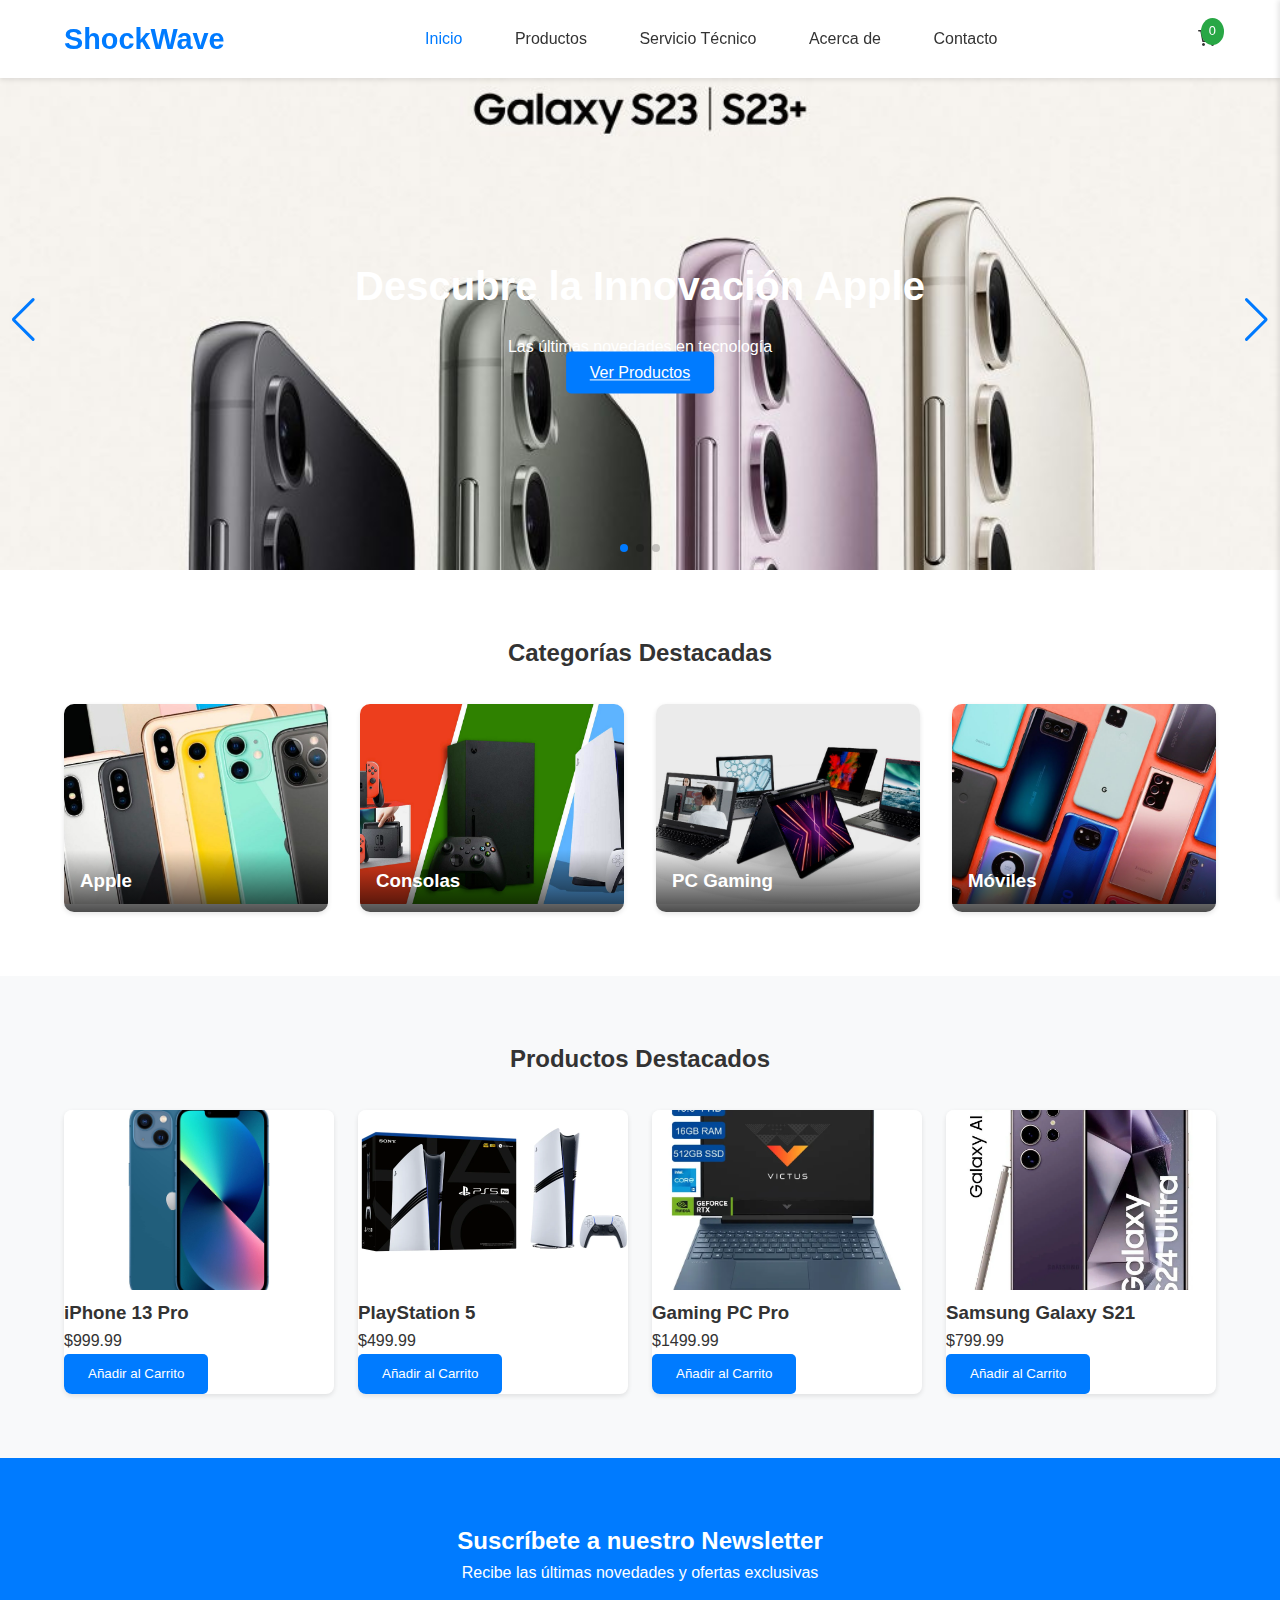
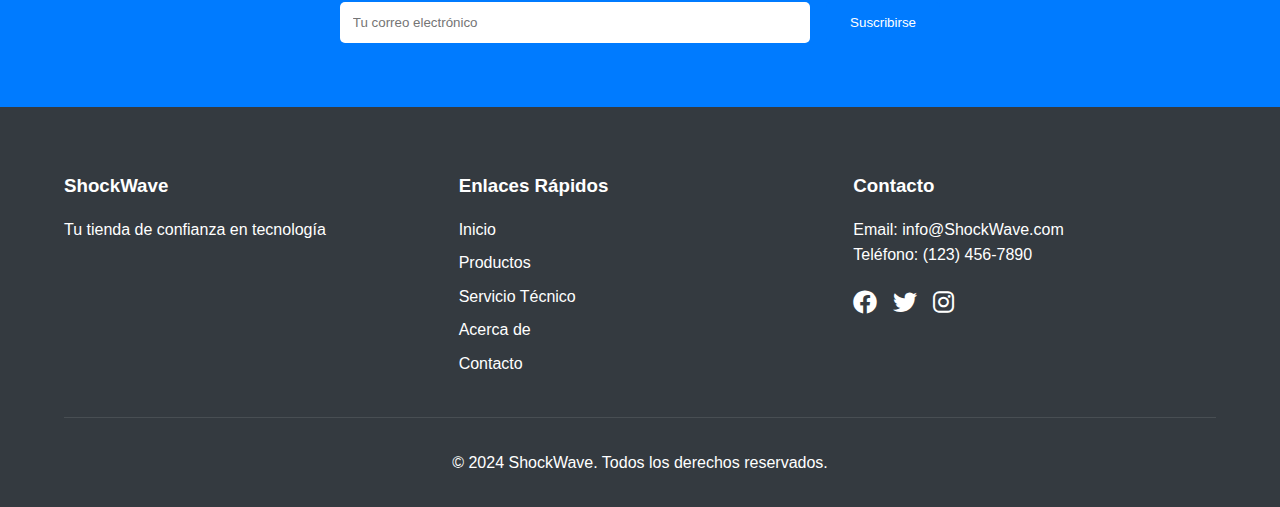
<file: index.html>
<!DOCTYPE html>
<html lang="es">
<head>
    <meta charset="UTF-8">
    <meta name="viewport" content="width=device-width, initial-scale=1.0">
    <title>ShockWave - Tu Tienda de Tecnología</title>
    <link rel="stylesheet" href="css/styles.css">
    <link rel="stylesheet" href="https://cdnjs.cloudflare.com/ajax/libs/font-awesome/6.0.0/css/all.min.css">
    <link rel="stylesheet" href="https://cdn.jsdelivr.net/npm/swiper@8/swiper-bundle.min.css">
</head>
<body>
    <!-- Header -->
    <header>
        <nav class="navbar">
            <div class="logo">
                <h1>ShockWave</h1>
            </div>
            <div class="nav-links">
                <a href="index.html" class="active">Inicio</a>
                <a href="productos.html">Productos</a>
                <a href="servicio-tecnico.html">Servicio Técnico</a>
                <a href="acerca-de.html">Acerca de</a>
                <a href="contacto.html">Contacto</a>
            </div>
            <div class="cart-icon">
                <i class="fas fa-shopping-cart"></i>
                <span class="cart-count">0</span>
            </div>
            <div class="hamburger">
                <span></span>
                <span></span>
                <span></span>
            </div>
        </nav>
    </header>

    <!-- Hero Slider -->
    <section class="hero-slider">
        <div class="swiper">
            <div class="swiper-wrapper">
                <div class="swiper-slide">
                    <img src="img/slider/slide1.jpg" alt="Apple Products">
                    <div class="slide-content">
                        <h2>Descubre la Innovación Apple</h2>
                        <p>Las últimas novedades en tecnología</p>
                        <a href="productos.html" class="btn">Ver Productos</a>
                    </div>
                </div>
                <div class="swiper-slide">
                    <img src="img/slider/slide2.jpg" alt="Gaming Consoles">
                    <div class="slide-content">
                        <h2>Consolas de Última Generación</h2>
                        <p>PlayStation, Xbox y Nintendo Switch</p>
                        <a href="productos.html" class="btn">Explorar</a>
                    </div>
                </div>
                <div class="swiper-slide">
                    <img src="img/slider/slide3.jpg" alt="PC Gaming">
                    <div class="slide-content">
                        <h2>PC Gaming</h2>
                        <p>Equipos de alto rendimiento</p>
                        <a href="productos.html" class="btn">Descubrir</a>
                    </div>
                </div>
            </div>
            <div class="swiper-pagination"></div>
            <div class="swiper-button-next"></div>
            <div class="swiper-button-prev"></div>
        </div>
    </section>

    <!-- Featured Categories -->
    <section class="categories">
        <h2>Categorías Destacadas</h2>
        <div class="category-grid">
            <div class="category-card">
                <img src="img/categorias/apple.jpg" alt="Apple">
                <h3>Apple</h3>
            </div>
            <div class="category-card">
                <img src="img/categorias/consolas.png" alt="Consolas">
                <h3>Consolas</h3>
            </div>
            <div class="category-card">
                <img src="img/categorias/PC.jpg" alt="PC">
                <h3>PC Gaming</h3>
            </div>
            <div class="category-card">
                <img src="img/categorias/movil.jpg" alt="Móviles">
                <h3>Móviles</h3>
            </div>
        </div>
    </section>

    <!-- Featured Products -->
    <section class="featured-products">
        <h2>Productos Destacados</h2>
        <div class="product-grid">
            <!-- Products will be dynamically loaded here -->
        </div>
    </section>

    <!-- Newsletter -->
    <section class="newsletter">
        <div class="newsletter-content">
            <h2>Suscríbete a nuestro Newsletter</h2>
            <p>Recibe las últimas novedades y ofertas exclusivas</p>
            <form class="newsletter-form">
                <input type="email" placeholder="Tu correo electrónico">
                <button type="submit" class="btn">Suscribirse</button>
            </form>
        </div>
    </section>

    <!-- Footer -->
    <footer>
        <div class="footer-content">
            <div class="footer-section">
                <h3>ShockWave</h3>
                <p>Tu tienda de confianza en tecnología</p>
            </div>
            <div class="footer-section">
                <h3>Enlaces Rápidos</h3>
                <ul>
                    <li><a href="index.html">Inicio</a></li>
                    <li><a href="productos.html">Productos</a></li>
                    <li><a href="servicio-tecnico.html">Servicio Técnico</a></li>
                    <li><a href="acerca-de.html">Acerca de</a></li>
                    <li><a href="contacto.html">Contacto</a></li>
                </ul>
            </div>
            <div class="footer-section">
                <h3>Contacto</h3>
                <p>Email: info@ShockWave.com</p>
                <p>Teléfono: (123) 456-7890</p>
                <div class="social-links">
                    <a href="#"><i class="fab fa-facebook"></i></a>
                    <a href="#"><i class="fab fa-twitter"></i></a>
                    <a href="#"><i class="fab fa-instagram"></i></a>
                </div>
            </div>
        </div>
        <div class="footer-bottom">
            <p>&copy; 2024 ShockWave. Todos los derechos reservados.</p>
        </div>
    </footer>

    <!-- Shopping Cart Sidebar -->
    <div class="cart-sidebar">
        <div class="cart-header">
            <h3>Carrito de Compras</h3>
            <button class="close-cart">&times;</button>
        </div>
        <div class="cart-items">
            <!-- Cart items will be dynamically added here -->
        </div>
        <div class="cart-total">
            <p>Total: <span>$0.00</span></p>
            <button class="btn checkout-btn">Proceder al Pago</button>
        </div>
    </div>

    <script src="https://cdn.jsdelivr.net/npm/swiper@8/swiper-bundle.min.js"></script>
    <script src="js/main.js"></script>
</body>
</html>
</file>
<file: css/styles.css>
/* Reset and Base Styles */
* {
    margin: 0;
    padding: 0;
    box-sizing: border-box;
}

:root {
    --primary-color: #007bff;
    --secondary-color: #6c757d;
    --accent-color: #28a745;
    --text-color: #333;
    --light-bg: #f8f9fa;
    --dark-bg: #343a40;
    --white: #ffffff;
    --shadow: 0 2px 5px rgba(0,0,0,0.1);
}

body {
    font-family: 'Segoe UI', Tahoma, Geneva, Verdana, sans-serif;
    line-height: 1.6;
    color: var(--text-color);
}

/* Header and Navigation */
.navbar {
    display: flex;
    justify-content: space-between;
    align-items: center;
    padding: 1rem 5%;
    background-color: var(--white);
    box-shadow: var(--shadow);
    position: fixed;
    width: 100%;
    top: 0;
    z-index: 1000;
}

.logo h1 {
    color: var(--primary-color);
    font-size: 1.8rem;
}

.nav-links a {
    text-decoration: none;
    color: var(--text-color);
    margin: 0 1rem;
    padding: 0.5rem;
    transition: color 0.3s ease;
}

.nav-links a:hover,
.nav-links a.active {
    color: var(--primary-color);
}

.cart-icon {
    position: relative;
    cursor: pointer;
}

.cart-count {
    position: absolute;
    top: -8px;
    right: -8px;
    background-color: var(--accent-color);
    color: var(--white);
    border-radius: 50%;
    padding: 0.2rem 0.5rem;
    font-size: 0.8rem;
}

.hamburger {
    display: none;
    flex-direction: column;
    cursor: pointer;
}

.hamburger span {
    width: 25px;
    height: 3px;
    background-color: var(--text-color);
    margin: 2px 0;
    transition: 0.3s;
}

/* Hero Slider */
.hero-slider {
    margin-top: 70px;
    position: relative;
}

.swiper {
    width: 100%;
    height: 500px;
}

.swiper-slide {
    position: relative;
}

.swiper-slide img {
    width: 100%;
    height: 100%;
    object-fit: cover;
}

.slide-content {
    position: absolute;
    top: 50%;
    left: 50%;
    transform: translate(-50%, -50%);
    text-align: center;
    color: var(--white);
    z-index: 1;
}

.slide-content h2 {
    font-size: 2.5rem;
    margin-bottom: 1rem;
}

/* Categories Section */
.categories {
    padding: 4rem 5%;
}

.categories h2 {
    text-align: center;
    margin-bottom: 2rem;
}

.category-grid {
    display: grid;
    grid-template-columns: repeat(auto-fit, minmax(250px, 1fr));
    gap: 2rem;
}

.category-card {
    position: relative;
    overflow: hidden;
    border-radius: 10px;
    box-shadow: var(--shadow);
    transition: transform 0.3s ease;
}

.category-card:hover {
    transform: translateY(-5px);
}

.category-card img {
    width: 100%;
    height: 200px;
    object-fit: cover;
}

.category-card h3 {
    position: absolute;
    bottom: 0;
    left: 0;
    right: 0;
    padding: 1rem;
    background: linear-gradient(transparent, rgba(0,0,0,0.7));
    color: var(--white);
    margin: 0;
}

/* Featured Products */
.featured-products {
    padding: 4rem 5%;
    background-color: var(--light-bg);
}

.featured-products h2 {
    text-align: center;
    margin-bottom: 2rem;
}

.product-grid {
    display: grid;
    grid-template-columns: repeat(auto-fit, minmax(200px, 1fr));
    gap: 1.5rem;
    max-width: 1200px;
    margin: 0 auto;
}

.product-card {
    background: var(--white);
    border-radius: 8px;
    overflow: hidden;
    box-shadow: var(--shadow);
    transition: transform 0.3s ease;
}

.product-card:hover {
    transform: translateY(-5px);
}

.product-card img {
    width: 100%;
    height: 180px;
    object-fit: cover;
}

.product-info {
    padding: 1rem;
}

.product-info h3 {
    font-size: 1rem;
    margin-bottom: 0.5rem;
}

.product-info .price {
    color: var(--primary-color);
    font-weight: bold;
    font-size: 1.1rem;
}

/* Newsletter Section */
.newsletter {
    padding: 4rem 5%;
    background-color: var(--primary-color);
    color: var(--white);
}

.newsletter-content {
    max-width: 600px;
    margin: 0 auto;
    text-align: center;
}

.newsletter-form {
    display: flex;
    gap: 1rem;
    margin-top: 1rem;
}

.newsletter-form input {
    flex: 1;
    padding: 0.8rem;
    border: none;
    border-radius: 5px;
}

/* Footer */
footer {
    background-color: var(--dark-bg);
    color: var(--white);
    padding: 4rem 5% 2rem;
}

.footer-content {
    display: grid;
    grid-template-columns: repeat(auto-fit, minmax(250px, 1fr));
    gap: 2rem;
    margin-bottom: 2rem;
}

.footer-section h3 {
    margin-bottom: 1rem;
}

.footer-section ul {
    list-style: none;
}

.footer-section ul li {
    margin-bottom: 0.5rem;
}

.footer-section a {
    color: var(--white);
    text-decoration: none;
}

.social-links {
    display: flex;
    gap: 1rem;
    margin-top: 1rem;
}

.social-links a {
    color: var(--white);
    font-size: 1.5rem;
}

.footer-bottom {
    text-align: center;
    padding-top: 2rem;
    border-top: 1px solid rgba(255,255,255,0.1);
}

/* Cart Sidebar */
.cart-sidebar {
    position: fixed;
    top: 0;
    right: -400px;
    width: 400px;
    height: 100vh;
    background-color: var(--white);
    box-shadow: -2px 0 5px rgba(0,0,0,0.1);
    transition: right 0.3s ease;
    z-index: 1001;
}

.cart-sidebar.active {
    right: 0;
}

.cart-header {
    padding: 1rem;
    border-bottom: 1px solid #eee;
    display: flex;
    justify-content: space-between;
    align-items: center;
}

.close-cart {
    background: none;
    border: none;
    font-size: 1.5rem;
    cursor: pointer;
}

.cart-items {
    padding: 1rem;
    overflow-y: auto;
    max-height: calc(100vh - 200px);
}

.cart-total {
    padding: 1rem;
    border-top: 1px solid #eee;
    position: absolute;
    bottom: 0;
    width: 100%;
    background-color: var(--white);
}

/* Buttons */
.btn {
    padding: 0.8rem 1.5rem;
    border: none;
    border-radius: 5px;
    background-color: var(--primary-color);
    color: var(--white);
    cursor: pointer;
    transition: background-color 0.3s ease;
}

.btn:hover {
    background-color: #0056b3;
}

/* Responsive Design */
@media (max-width: 768px) {
    .nav-links {
        display: none;
        position: absolute;
        top: 100%;
        left: 0;
        right: 0;
        background-color: var(--white);
        padding: 1rem;
        box-shadow: var(--shadow);
    }

    .nav-links.active {
        display: flex;
        flex-direction: column;
    }

    .nav-links a {
        margin: 0.5rem 0;
    }

    .hamburger {
        display: flex;
    }

    .swiper {
        height: 300px;
    }

    .slide-content h2 {
        font-size: 1.8rem;
    }

    .newsletter-form {
        flex-direction: column;
    }

    .cart-sidebar {
        width: 100%;
        right: -100%;
    }
}

@media (max-width: 480px) {
    .navbar {
        padding: 1rem;
    }

    .logo h1 {
        font-size: 1.5rem;
    }

    .swiper {
        height: 200px;
    }

    .slide-content h2 {
        font-size: 1.5rem;
    }
}
</file>
